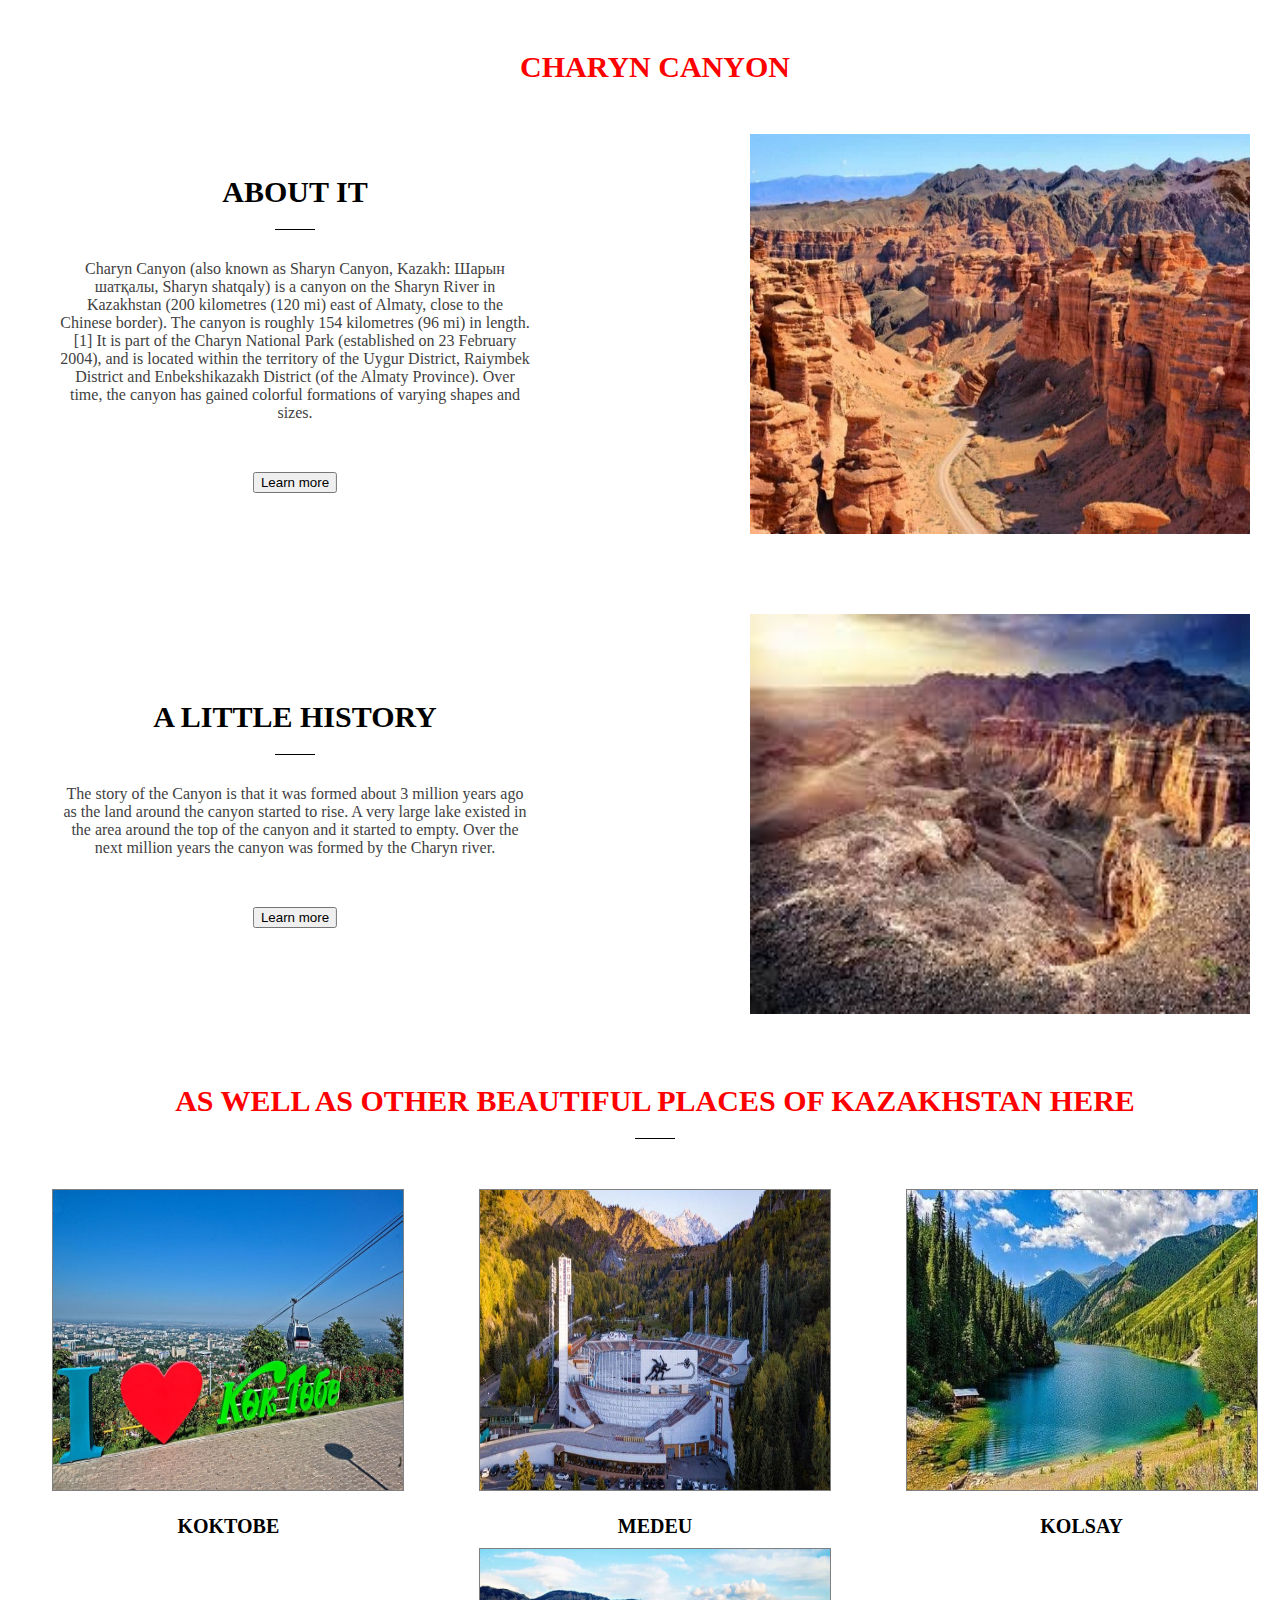
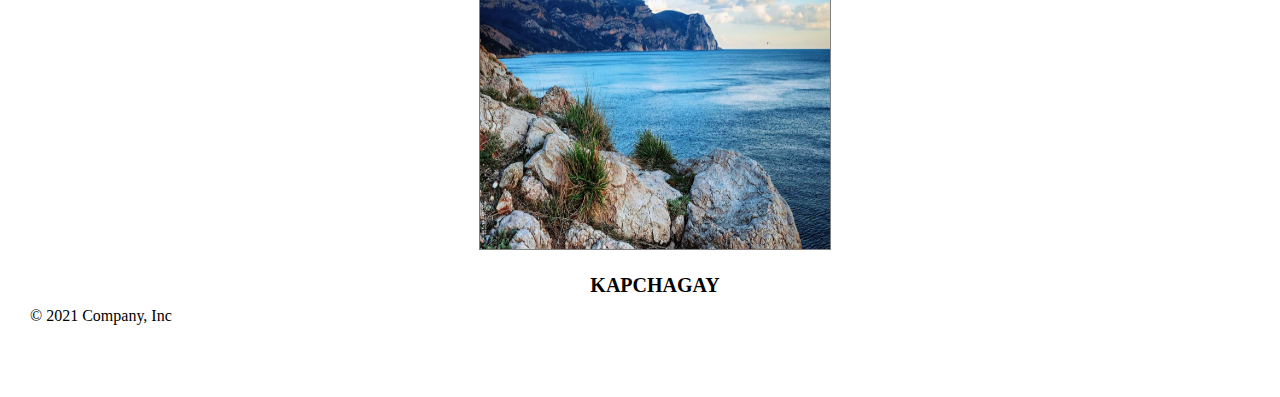
<file: charyn.html>
<!DOCTYPE html>
<html lang="en" dir="ltr">
<head>
    <meta charset="UTF-8">
    <meta http-equiv="X-UA-Compatible" content="IE=edge">
    <meta name="viewport" content="width=device-width, initial-scale=1.0">
    <!-- CSS only -->
    <link href="https://cdn.jsdelivr.net/npm/bootstrap@5.1.1/dist/css/bootstrap.min.css" rel="stylesheet" integrity="sha384-F3w7mX95PdgyTmZZMECAngseQB83DfGTowi0iMjiWaeVhAn4FJkqJByhZMI3AhiU" crossorigin="anonymous">
    <link rel="stylesheet" href="style.css">
    <title>Charyn Canyon is a canyon on the Sharyn River in Kazakhstan </title>
    <link rel="shortcut icon" href="https://st3.depositphotos.com/1002914/12762/v/950/depositphotos_127622430-stock-illustration-republic-of-kazakhstan-logo-art.jpg" type="image/png">

</head>
  <body>
    <div class="flc">

    <div class="section" id="cnt">
        <div class="container">
            <div class="section__title-title">
           CHARYN CANYON
            </div>
            <div class="section__inner">
                <div class="section__text">
                    <div class="section__title">
                ABOUT IT
                    </div>
                    <div class="section__subtitle">
                        <p>Charyn Canyon (also known as Sharyn Canyon, Kazakh: Шарын шатқалы, Sharyn shatqaly) is a canyon on the Sharyn River in Kazakhstan (200 kilometres (120 mi) east of Almaty, close to the Chinese border). The canyon is roughly 154 kilometres (96 mi) in length.[1] It is part of the Charyn National Park (established on 23 February 2004), and is located within the territory of the Uygur District, Raiymbek District and Enbekshikazakh District (of the Almaty Province). Over time, the canyon has gained colorful formations of varying shapes and sizes. </p>
                    </div>
                    <a href="#learn" >
                    <button type="button" class="btn btn-outline-secondary">Learn more</button>
                  </a>                 </div>
                <div class="section__img">
                    <p><img class="img" src="5.jpg" alt="" width="500" height="400"></p>
                </div>
            </div>
        </div>
    </div>

    <div class="section">
        <div class="container">
            <div class="section__inner">
                <div class="section__text">
                    <div class="section__title"id="learn">
                        A little history
                    </div>
                    <div class="section__subtitle" >
                        <p>The story of the Canyon is that it was formed about 3 million years ago as the land around the canyon started to rise.  A very large lake existed in the area around the top of the canyon and it started to empty.  Over the next million years the canyon was formed by the Charyn river. </p>
                    </div>
                    <a href="https://en.wikipedia.org/wiki/Charyn_Canyon" >
                    <button type="button" class="btn btn-outline-secondary">Learn more</button>
                  </a>                          </div>
                <div class="section__img">
                    <p><img class="img" src="55.jfif" alt="" width="500" height="400"></p>
                </div>
            </div>
        </div>
    </div>
</div>

    <div class="recomend">
        <div class="container">
            <div class="recomend__title">
        As well as other beautiful places of Kazakhstan here
            </div>
            <div class="recomend__inner">
                <div class="recomend__block">
                    <div class="recomend__img">
                        <p><img src="1.jpg" alt="" height="300" width="350"></p>
                    </div>
                    <div class="recomend__name">
                <a href="index.html">KOKTOBE</a>
                    </div>

                </div>
                <div class="recomend__block">
                    <div class="recomend__img">
                        <p><img src="3.jpg" alt="" height="300" width="350"></p>
                    </div>
                    <div class="recomend__name">
                      <a href="Medeu.html">MEDEU</a>
                    </div>

                </div>
                <div class="recomend__block">
                    <div class="recomend__img">
                        <p><img src="4.jpg" alt="" height="300" width="350"></p>
                    </div>
                    <div class="recomend__name">
                      <a href="Kolsay.html">KOLSAY</a>
                    </div>

                </div>
                <div class="recomend__block">
                    <div class="recomend__img">
                        <p><img src="6.jpg" alt="" height="300" width="350"></p>
                    </div>
                    <div class="recomend__name">
                      <a href="KAPCHAGAY.html">KAPCHAGAY</a>

                    </div>

                </div>
            </div>


        </div>
    </div>


    <!-- Footer -->

    <div class="container">
        <footer class="d-flex flex-wrap justify-content-between align-items-center py-3 my-4 border-top bg-dark">
            <p class="col-md-4 mb-0 text-muted">&copy; 2021 Company, Inc</p>
            <ul class="nav col-md-4 justify-content-end">
                <li class="nav-item"><a href="#" class="nav-link px-2 text-muted">Home</a></li>
                <li class="nav-item"><a href="#" class="nav-link px-2 text-muted">About us</a></li>
                <li class="nav-item"><a href="#" class="nav-link px-2 text-muted">Weather</a></li>
                <li class="nav-item"><a href="#" class="nav-link px-2 text-muted">Contacts</a></li>
            </ul>
        </footer>
    </div>


    <!-- JavaScript Bundle with Popper -->
    <script src="https://cdn.jsdelivr.net/npm/bootstrap@5.1.1/dist/js/bootstrap.bundle.min.js" integrity="sha384-/bQdsTh/da6pkI1MST/rWKFNjaCP5gBSY4sEBT38Q/9RBh9AH40zEOg7Hlq2THRZ" crossorigin="anonymous"></script>
  </body>
</html>
</file>
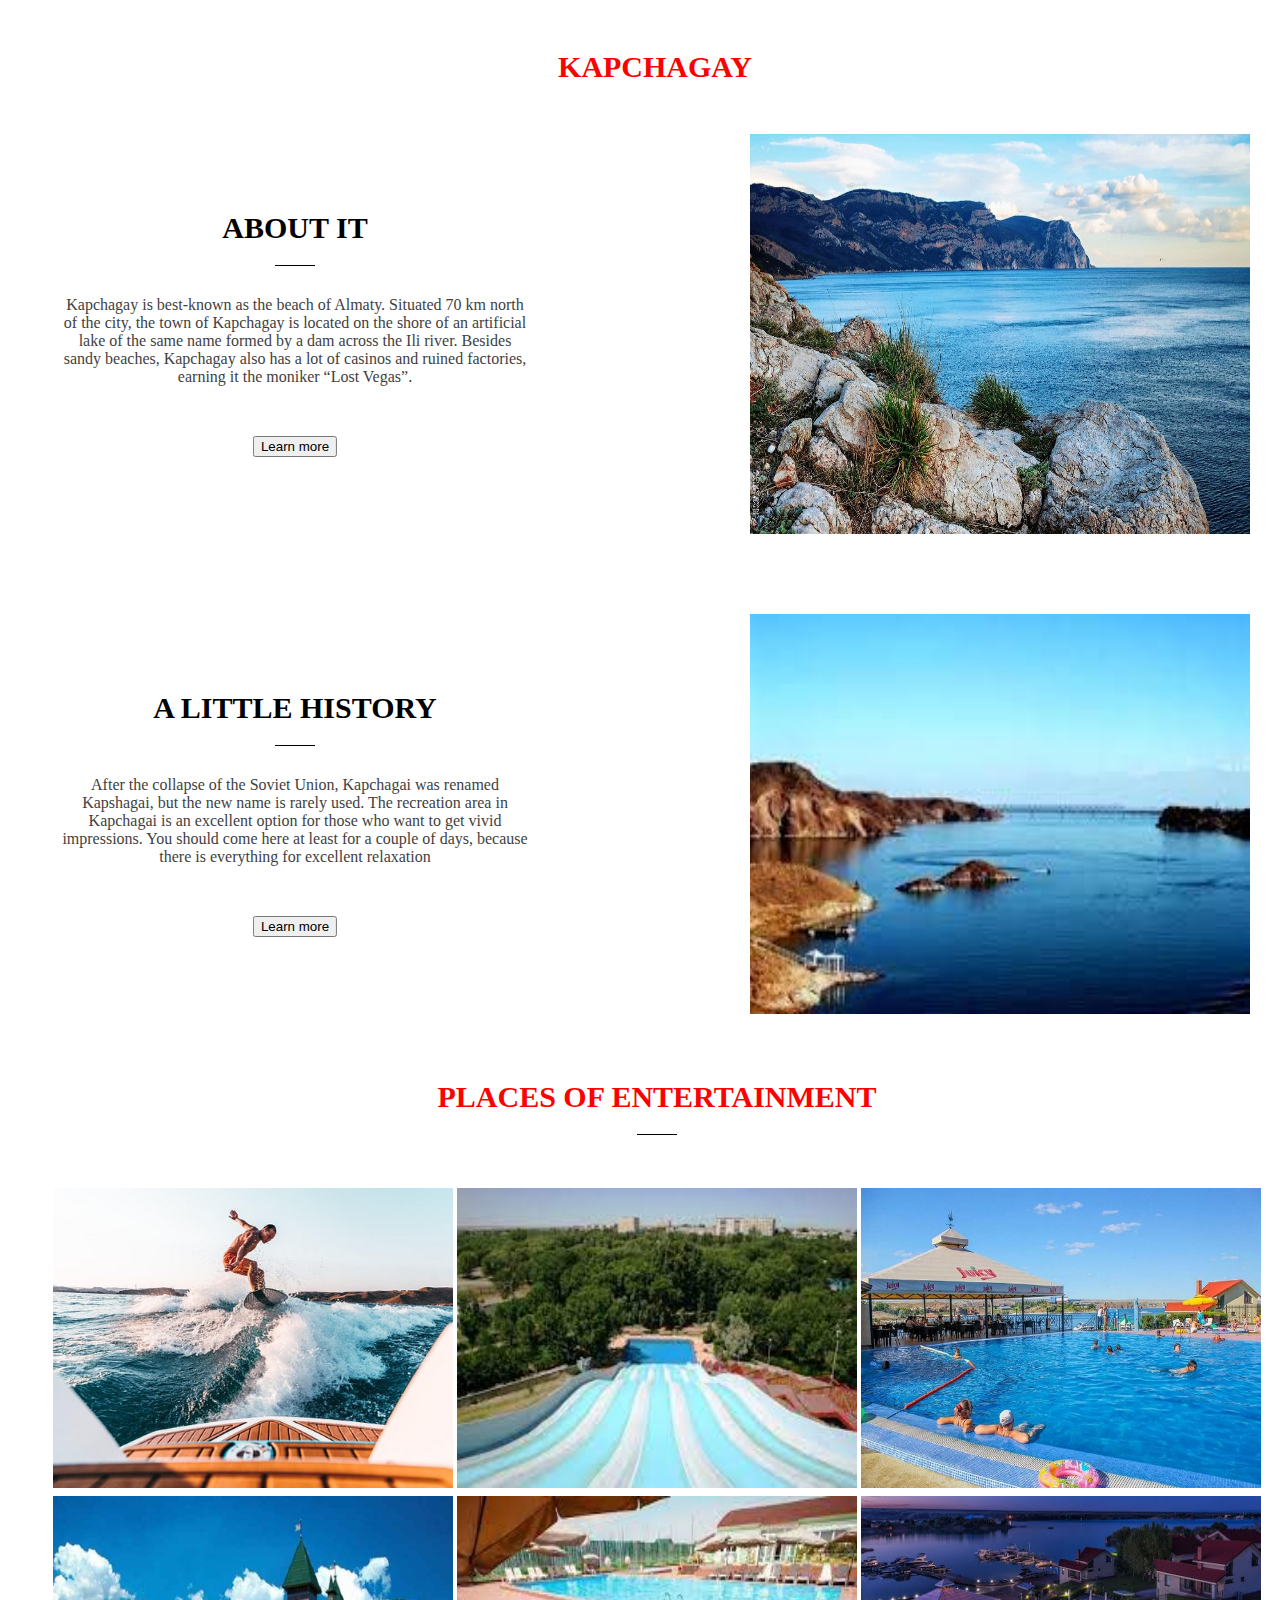
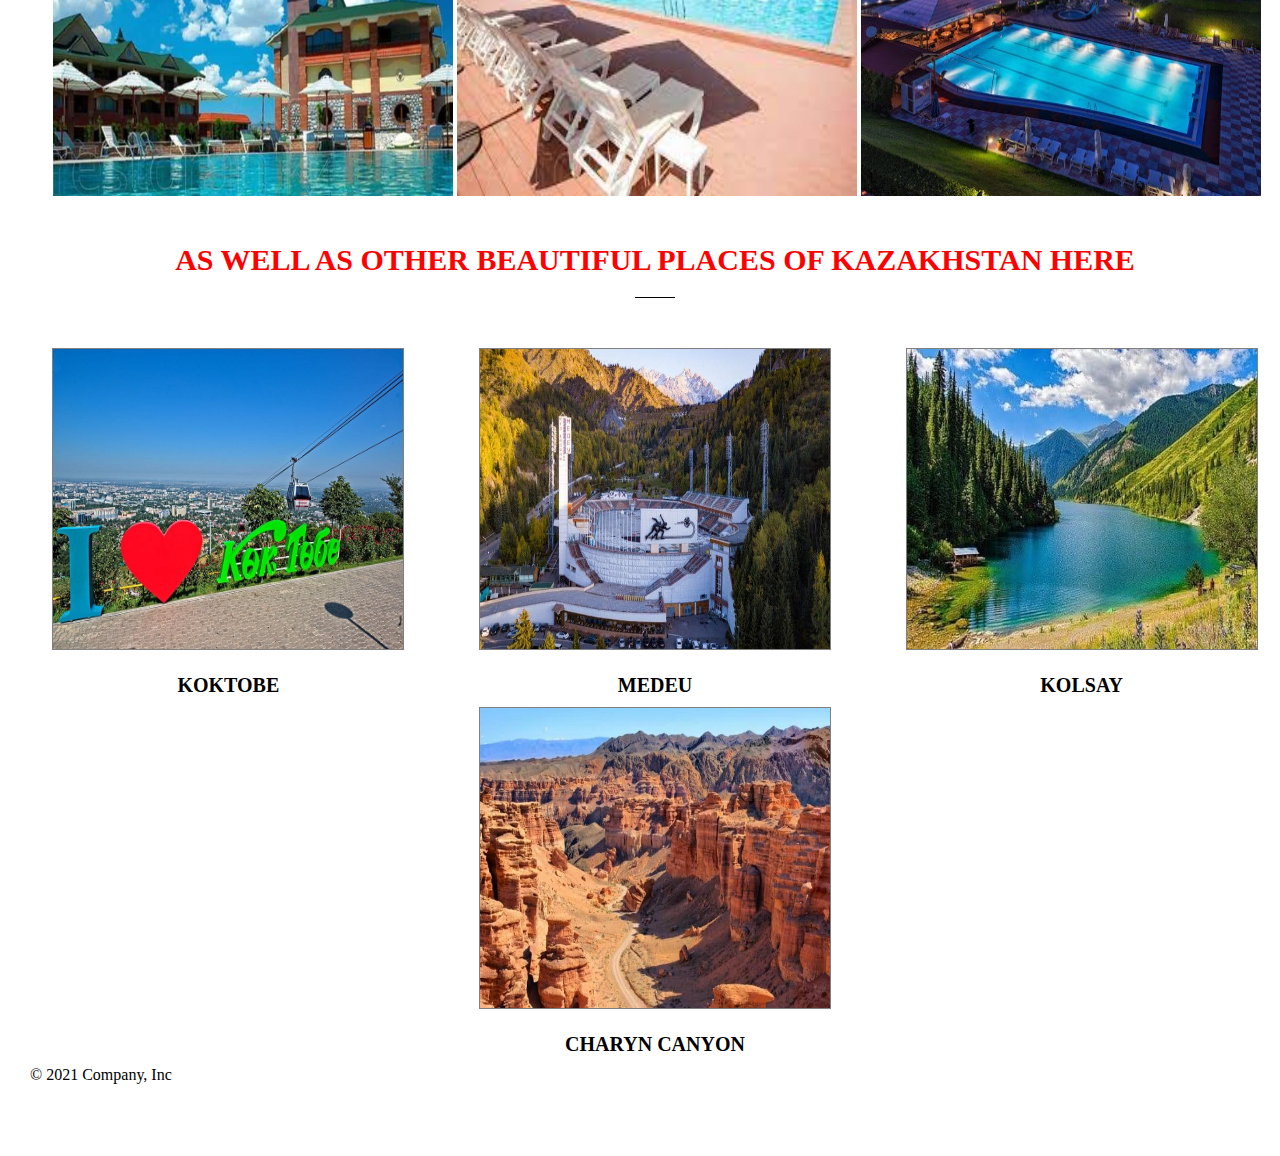
<file: kapchagay.html>
<!DOCTYPE html>
<html lang="en" dir="ltr">
<head>
    <meta charset="UTF-8">
    <meta http-equiv="X-UA-Compatible" content="IE=edge">
    <meta name="viewport" content="width=device-width, initial-scale=1.0">
    <!-- CSS only -->
    <link href="https://cdn.jsdelivr.net/npm/bootstrap@5.1.1/dist/css/bootstrap.min.css" rel="stylesheet" integrity="sha384-F3w7mX95PdgyTmZZMECAngseQB83DfGTowi0iMjiWaeVhAn4FJkqJByhZMI3AhiU" crossorigin="anonymous">
    <link rel="stylesheet" href="style.css">

    <title>Kapchagay is best-known as the beach of Almaty.</title>
    <link rel="shortcut icon" href="https://st3.depositphotos.com/1002914/12762/v/950/depositphotos_127622430-stock-illustration-republic-of-kazakhstan-logo-art.jpg" type="image/png">
  </head>
  <body>
    <div class="flc">

    <div class="section" id="cnt">
        <div class="container">
            <div class="section__title-title">
           KAPCHAGAY
            </div>
            <div class="section__inner">
                <div class="section__text">
                    <div class="section__title">
                ABOUT IT
                    </div>
                    <div class="section__subtitle">
                        <p>Kapchagay is best-known as the beach of Almaty. Situated 70 km north of the city, the town of Kapchagay is located on the shore of an artificial lake of the same name formed by a dam across the Ili river. Besides sandy beaches, Kapchagay also has a lot of casinos and ruined factories, earning it the moniker “Lost Vegas”. </p>
                    </div>
                    <a href="#learn" >
                    <button type="button" class="btn btn-outline-secondary">Learn more</button>
                  </a>                  </div>
                <div class="section__img">
                    <p><img class="img" src="6.jpg" alt="" width="500" height="400"></p>
                </div>
            </div>
        </div>
    </div>

    <div class="section">
        <div class="container">
            <div class="section__inner">
                <div class="section__text">
                    <div class="section__title" id="learn">
                        A little history
                    </div>
                    <div class="section__subtitle">
                        <p>After the collapse of the Soviet Union, Kapchagai was renamed Kapshagai, but the new name is rarely used.
The recreation area in Kapchagai is an excellent option for those who want to get vivid impressions. You should come here at least for a couple of days, because there is everything for excellent relaxation </p>
                    </div>
                    <a href="https://en.wikipedia.org/wiki/Kapchagay" >
                    <button type="button" class="btn btn-outline-secondary">Learn more</button>
                  </a>                </div>
                <div class="section__img">
                    <p><img class="img" src="66.jfif" alt="" width="500" height="400"></p>
                </div>
            </div>
            <br>
            <br>
            </div>
            </div>
                </div>
            <div class="table-responsive">
            <table class="table-primary">
              <caption align="top"class="recomend__title" >places of entertainment</caption>

                <tr>
                  <td><img src="666.jpg" alt="" width="400" height="300"></td>
                  <td><img  src="6666.jfif" alt="" width="400" height="300"></td>
                  <td><img  src="66666.jpg" alt="" width="400" height="300"></td>
                </tr>
                <tr>
                  <td><img  src="61.jpg" alt="" width="400" height="300"></td>
                  <td><img  src="62.jfif" alt="" width="400" height="300"></td>
                  <td><img  src="63.jpg" alt="" width="400" height="300"></td>

                </tr>

              </tbody>
            </table>
            </div>




    <div class="recomend">
        <div class="container">
            <div class="recomend__title">
        As well as other beautiful places of Kazakhstan here
            </div>
            <div class="recomend__inner">
                <div class="recomend__block">
                    <div class="recomend__img">
                        <p><img src="1.jpg" alt="" height="300" width="350"></p>
                    </div>
                    <div class="recomend__name">
                <a href="index.html">KOKTOBE</a>
                    </div>

                </div>
                <div class="recomend__block">
                    <div class="recomend__img">
                        <p><img src="3.jpg" alt="" height="300" width="350"></p>
                    </div>
                    <div class="recomend__name">
                      <a href="Medeu.html">MEDEU</a>
                    </div>

                </div>
                <div class="recomend__block">
                    <div class="recomend__img">
                        <p><img src="4.jpg" alt="" height="300" width="350"></p>
                    </div>
                    <div class="recomend__name">
                      <a href="Kolsay.html">KOLSAY</a>
                    </div>

                </div>
                <div class="recomend__block">
                    <div class="recomend__img">
                        <p><img src="5.jpg" alt="" height="300" width="350"></p>
                    </div>
                    <div class="recomend__name">
                      <a href="CHARYN.html">CHARYN CANYON</a>

                    </div>

                </div>
            </div>


        </div>
    </div>


    <!-- Footer -->

    <div class="container">
        <footer class="d-flex flex-wrap justify-content-between align-items-center py-3 my-4 border-top bg-dark">
            <p class="col-md-4 mb-0 text-muted">&copy; 2021 Company, Inc</p>
            <ul class="nav col-md-4 justify-content-end">
                <li class="nav-item"><a href="#" class="nav-link px-2 text-muted">Home</a></li>
                <li class="nav-item"><a href="#" class="nav-link px-2 text-muted">About us</a></li>
                <li class="nav-item"><a href="#" class="nav-link px-2 text-muted">Weather</a></li>
                <li class="nav-item"><a href="#" class="nav-link px-2 text-muted">Contacts</a></li>
            </ul>
        </footer>
    </div>


    <!-- JavaScript Bundle with Popper -->
    <script src="https://cdn.jsdelivr.net/npm/bootstrap@5.1.1/dist/js/bootstrap.bundle.min.js" integrity="sha384-/bQdsTh/da6pkI1MST/rWKFNjaCP5gBSY4sEBT38Q/9RBh9AH40zEOg7Hlq2THRZ" crossorigin="anonymous"></script>
  </body>
</html>
</file>
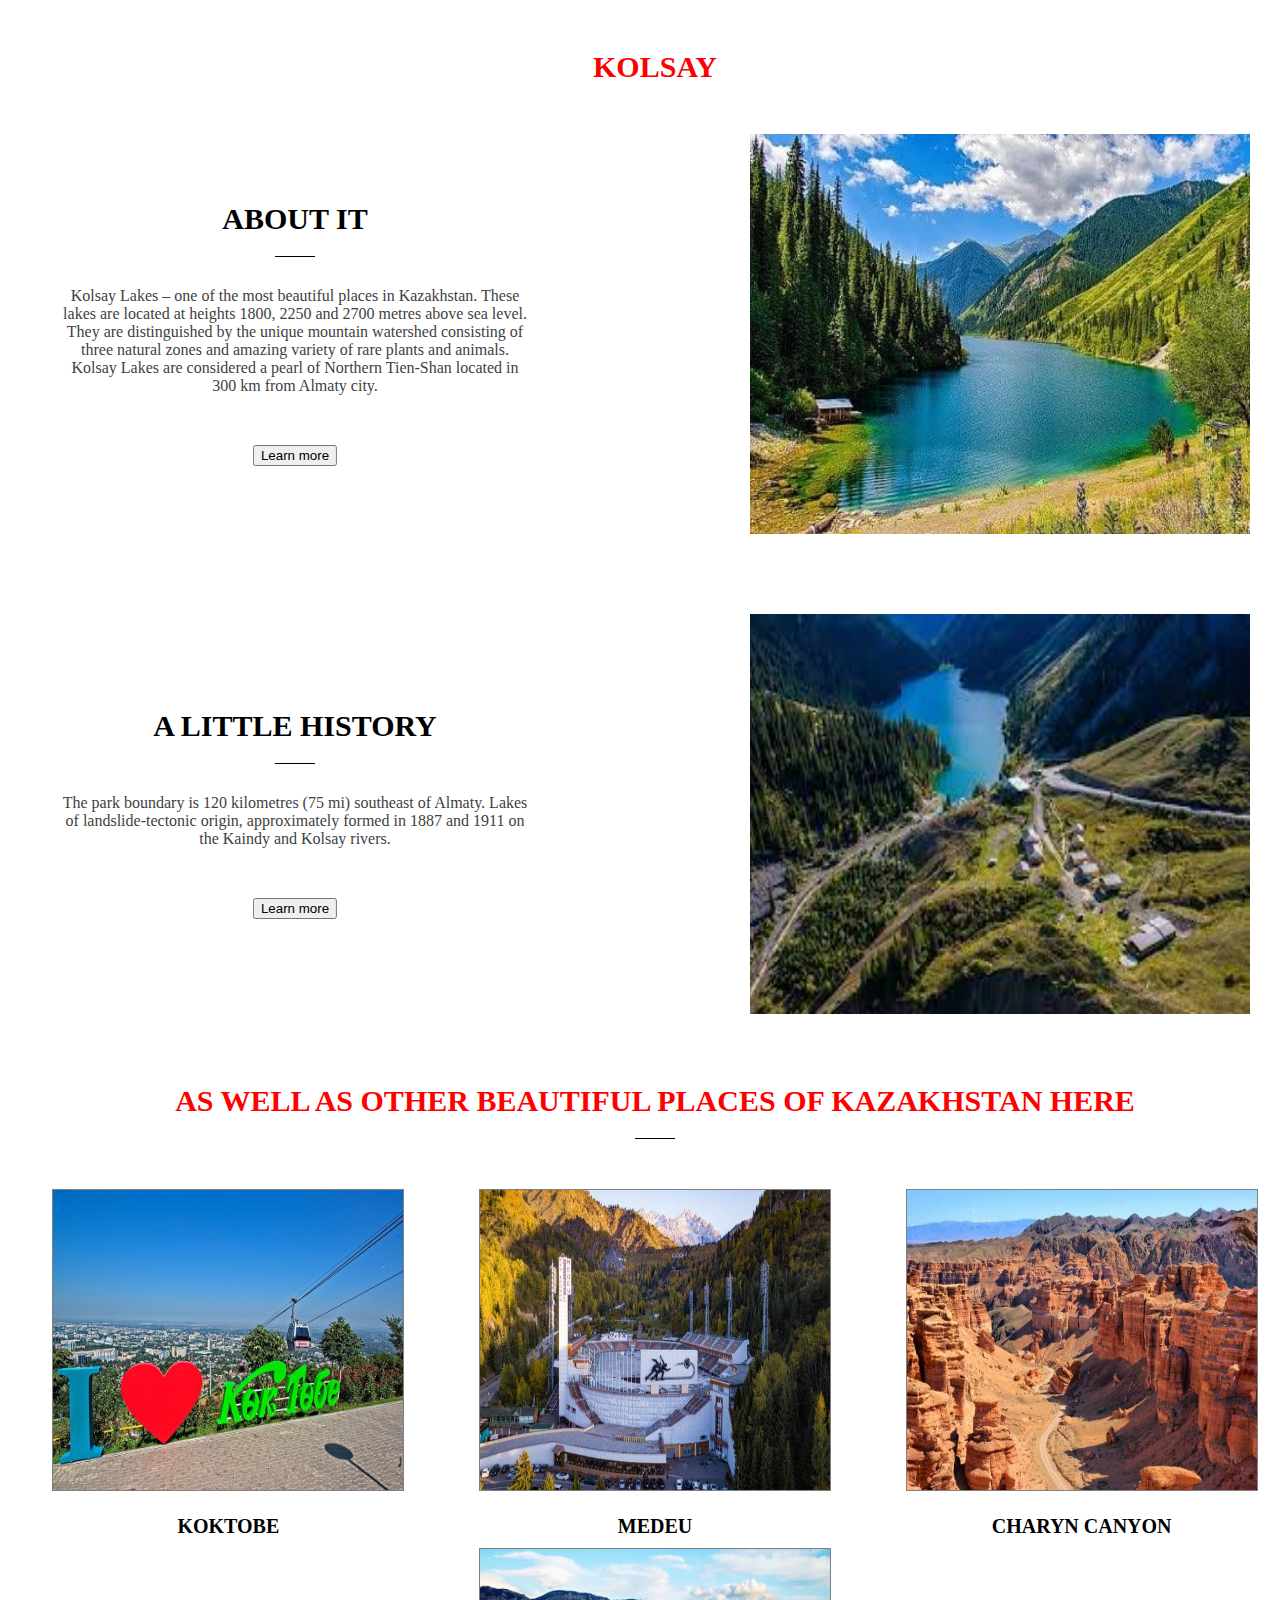
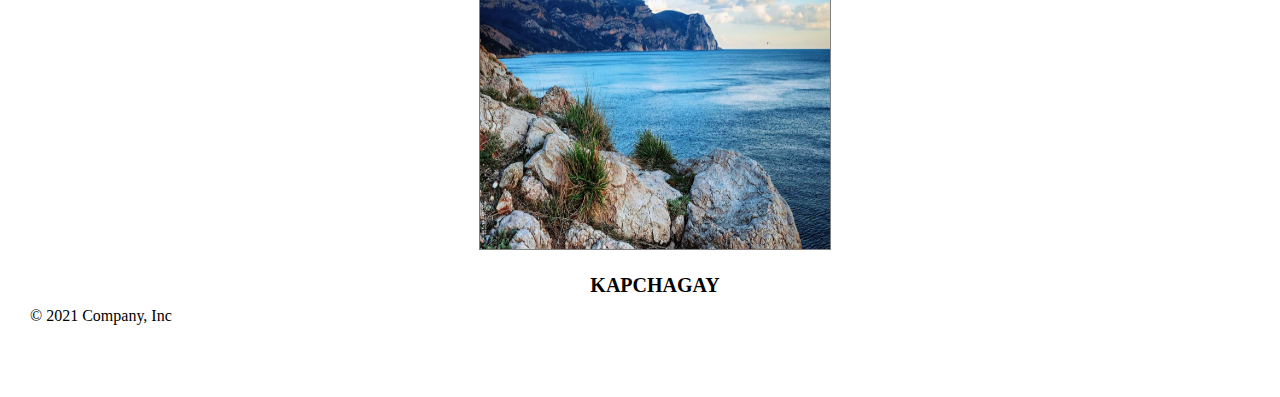
<file: kolsay.html>
<!DOCTYPE html>
<html lang="en" dir="ltr">
<head>
    <meta charset="UTF-8">
    <meta http-equiv="X-UA-Compatible" content="IE=edge">
    <meta name="viewport" content="width=device-width, initial-scale=1.0">
    <!-- CSS only -->
    <link href="https://cdn.jsdelivr.net/npm/bootstrap@5.1.1/dist/css/bootstrap.min.css" rel="stylesheet" integrity="sha384-F3w7mX95PdgyTmZZMECAngseQB83DfGTowi0iMjiWaeVhAn4FJkqJByhZMI3AhiU" crossorigin="anonymous">
    <link rel="stylesheet" href="style.css">
    <title>Kolsay Lakes – one of the most beautiful places in Kazakhstan.</title>
    <link rel="shortcut icon" href="https://st3.depositphotos.com/1002914/12762/v/950/depositphotos_127622430-stock-illustration-republic-of-kazakhstan-logo-art.jpg" type="image/png">

</head>
  <body>
    <div class="flc">

    <div class="section" id="cnt">
        <div class="container">
            <div class="section__title-title">
           KOLSAY
            </div>
            <div class="section__inner">
                <div class="section__text">
                    <div class="section__title">
                ABOUT IT
                    </div>
                    <div class="section__subtitle">
                        <p>Kolsay Lakes – one of the most beautiful places in Kazakhstan. These lakes are located at heights 1800, 2250 and 2700 metres above sea level. They are distinguished by the unique mountain watershed consisting of three natural zones and amazing variety of rare plants and animals. Kolsay Lakes are considered a pearl of Northern Tien-Shan located in 300 km from Almaty city.</p>
                    </div>
                    <a href="#learn" >
                    <button type="button" class="btn btn-outline-secondary">Learn more</button>
                  </a>                          </div>
                <div class="section__img">
                    <p><img class="img" src="4.jpg" alt="" width="500" height="400"></p>
                </div>
            </div>
        </div>
    </div>

    <div class="section">
        <div class="container">
            <div class="section__inner">
                <div class="section__text">
                    <div class="section__title" id="learn">
                        A little history
                    </div>
                    <div class="section__subtitle" >
                        <p>The park boundary is 120 kilometres (75 mi) southeast of Almaty. Lakes of landslide-tectonic origin, approximately formed in 1887 and 1911 on the Kaindy and Kolsay rivers.</p>
                    </div>
                    <a href="https://en.wikipedia.org/wiki/Kolsay_Lakes_National_Park" >
                    <button type="button" class="btn btn-outline-secondary">Learn more</button>
                  </a>
                 </div>
                <div class="section__img">
                    <p><img class="img" src="44.jfif" alt="" width="500" height="400"></p>
                </div>
            </div>
        </div>
    </div>
</div>

    <div class="recomend">
        <div class="container">
            <div class="recomend__title">
        As well as other beautiful places of Kazakhstan here
            </div>
            <div class="recomend__inner">
                <div class="recomend__block">
                    <div class="recomend__img">
                        <p><img src="1.jpg" alt="" height="300" width="350"></p>
                    </div>
                    <div class="recomend__name">
                <a href="index.html">KOKTOBE</a>
                    </div>

                </div>
                <div class="recomend__block">
                    <div class="recomend__img">
                        <p><img src="3.jpg" alt="" height="300" width="350"></p>
                    </div>
                    <div class="recomend__name">
                      <a href="Medeu.html">MEDEU</a>
                    </div>

                </div>
                <div class="recomend__block">
                    <div class="recomend__img">
                        <p><img src="5.jpg" alt="" height="300" width="350"></p>
                    </div>
                    <div class="recomend__name">
                      <a href="CHARYN.html">CHARYN CANYON</a>
                    </div>

                </div>
                <div class="recomend__block">
                    <div class="recomend__img">
                        <p><img src="6.jpg" alt="" height="300" width="350"></p>
                    </div>
                    <div class="recomend__name">
                      <a href="KAPCHAGAY.html">KAPCHAGAY</a>

                    </div>

                </div>
            </div>


        </div>
    </div>


    <!-- Footer -->

    <div class="container">
        <footer class="d-flex flex-wrap justify-content-between align-items-center py-3 my-4 border-top bg-dark">
            <p class="col-md-4 mb-0 text-muted">&copy; 2021 Company, Inc</p>
            <ul class="nav col-md-4 justify-content-end">
                <li class="nav-item"><a href="#" class="nav-link px-2 text-muted">Home</a></li>
                <li class="nav-item"><a href="#" class="nav-link px-2 text-muted">About us</a></li>
                <li class="nav-item"><a href="#" class="nav-link px-2 text-muted">Weather</a></li>
                <li class="nav-item"><a href="#" class="nav-link px-2 text-muted">Contacts</a></li>
            </ul>
        </footer>
    </div>


    <!-- JavaScript Bundle with Popper -->
    <script src="https://cdn.jsdelivr.net/npm/bootstrap@5.1.1/dist/js/bootstrap.bundle.min.js" integrity="sha384-/bQdsTh/da6pkI1MST/rWKFNjaCP5gBSY4sEBT38Q/9RBh9AH40zEOg7Hlq2THRZ" crossorigin="anonymous"></script>
  </body>
</html>
</file>
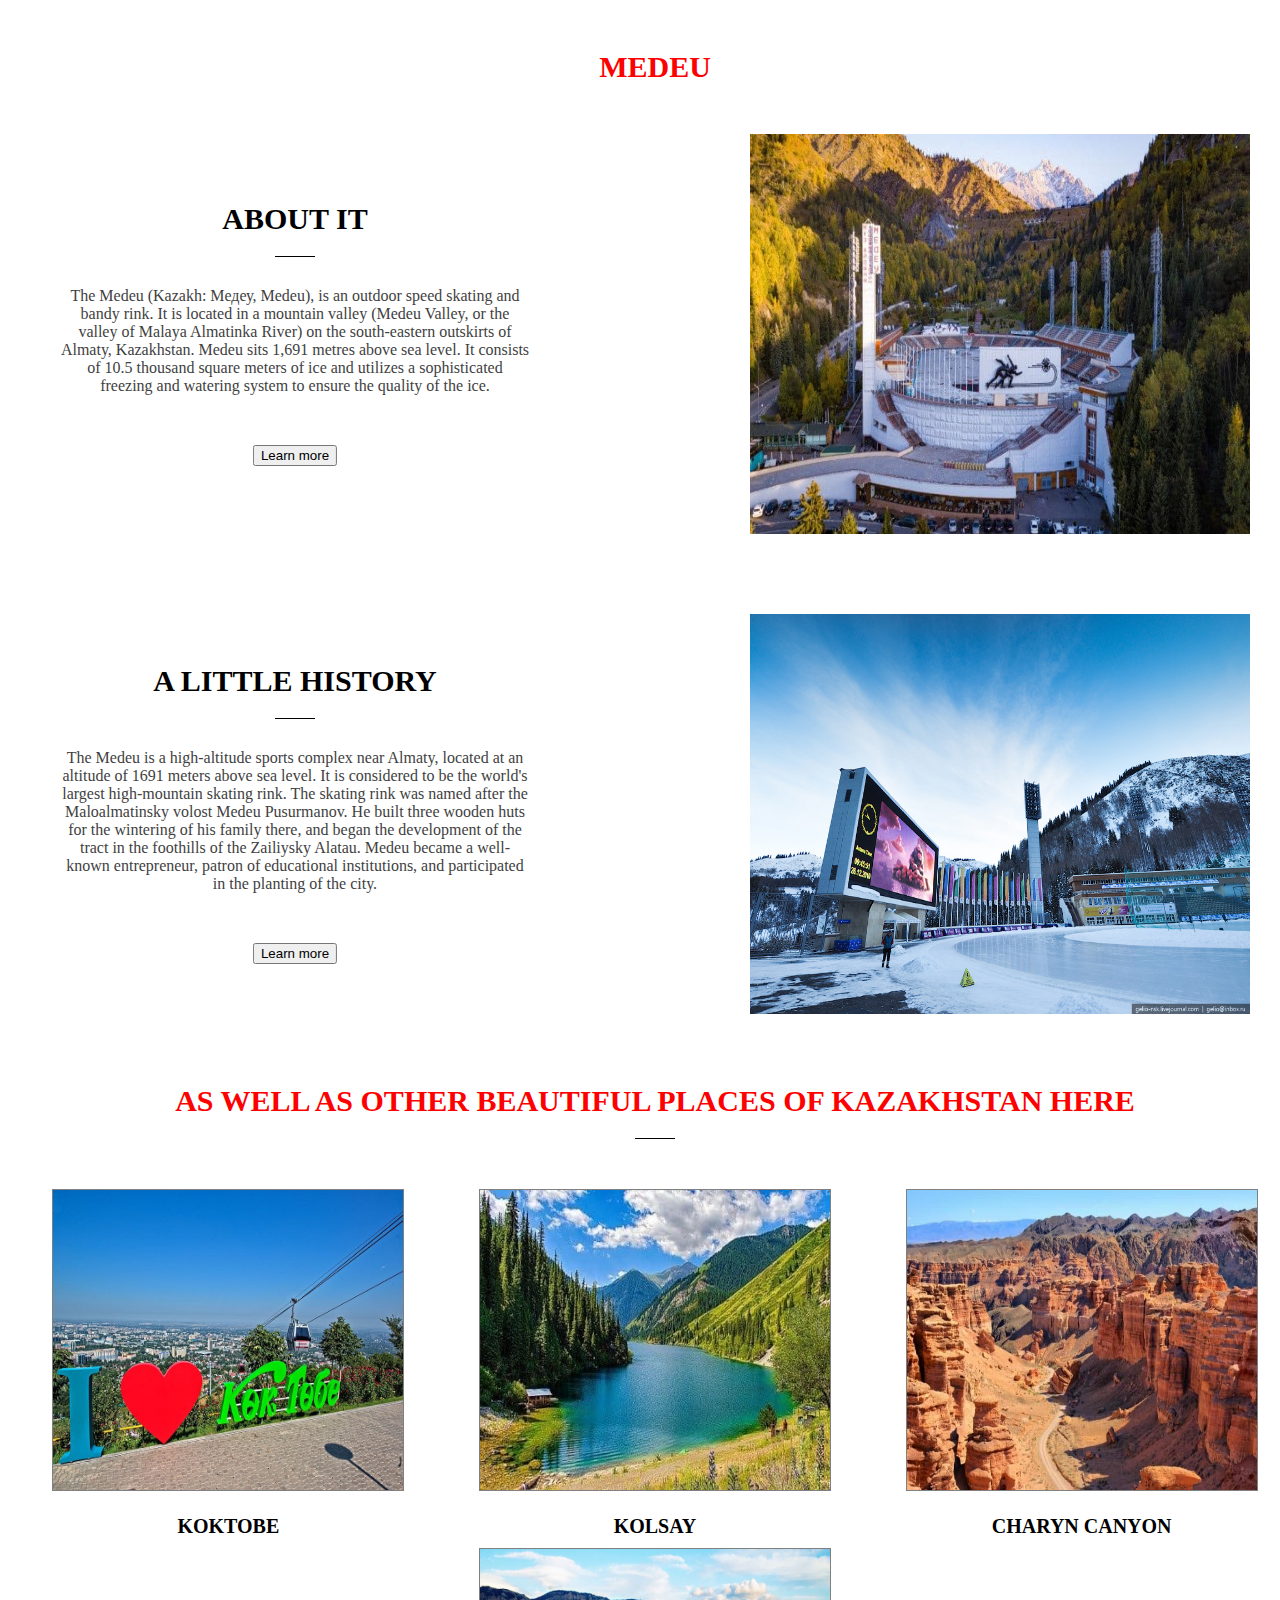
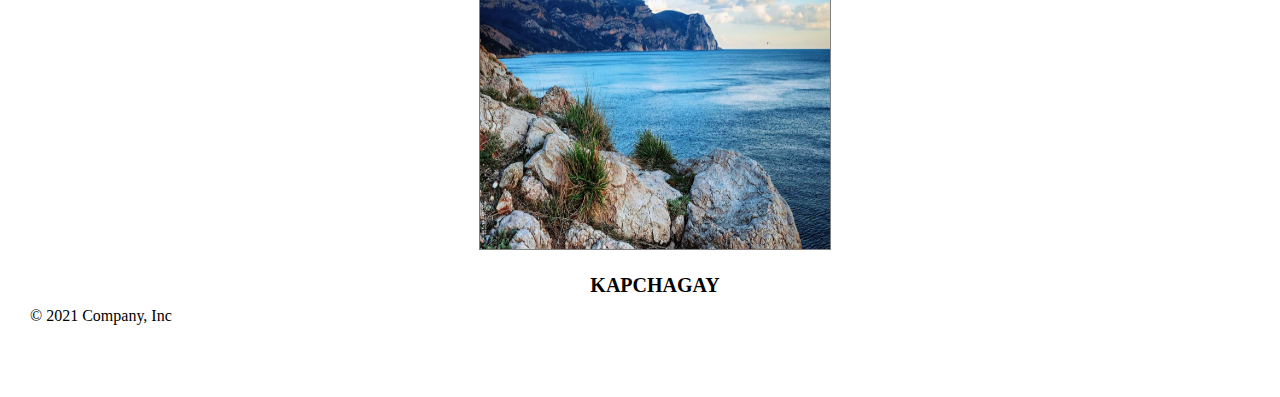
<file: Medeu.html>
<!DOCTYPE html>
<html lang="en" dir="ltr">
<head>
    <meta charset="UTF-8">
    <meta http-equiv="X-UA-Compatible" content="IE=edge">
    <meta name="viewport" content="width=device-width, initial-scale=1.0">
    <!-- CSS only -->
    <link href="https://cdn.jsdelivr.net/npm/bootstrap@5.1.1/dist/css/bootstrap.min.css" rel="stylesheet" integrity="sha384-F3w7mX95PdgyTmZZMECAngseQB83DfGTowi0iMjiWaeVhAn4FJkqJByhZMI3AhiU" crossorigin="anonymous">
    <link rel="stylesheet" href="style.css">
    <title>The Medeu  is an outdoor speed...</title>
    <link rel="shortcut icon" href="https://st3.depositphotos.com/1002914/12762/v/950/depositphotos_127622430-stock-illustration-republic-of-kazakhstan-logo-art.jpg" type="image/png">

</head>
  <body>
    <div class="section__parent">

    <div class="section" id="cnt">
        <div class="container">
            <div class="section__title-title">
             MEDEU
            </div>
            <div class="section__inner">
                <div class="section__text">
                    <div class="section__title">
                ABOUT IT
                    </div>
                    <div class="section__subtitle">
                        <p>The Medeu (Kazakh: Медеу, Medeu), is an outdoor speed skating and bandy rink. It is located in a mountain valley (Medeu Valley, or the valley of Malaya Almatinka River) on the south-eastern outskirts of Almaty, Kazakhstan. Medeu sits 1,691 metres above sea level. It consists of 10.5 thousand square meters of ice and utilizes a sophisticated freezing and watering system to ensure the quality of the ice.</p>
                    </div>
                    <a href="#learn" >
                    <button type="button" class="btn btn-outline-secondary">Learn more</button>
                  </a>                 </div>
                <div class="section__img">
                    <p><img class="img" src="3.jpg" alt="" width="500" height="400"></p>
                </div>
            </div>
        </div>
    </div>

    <div class="section">
        <div class="container">
            <div class="section__inner">
                <div class="section__text">
                    <div class="section__title" id="learn">
                        A little history
                    </div>
                    <div class="section__subtitle" >
                        <p>The Medeu is a high-altitude sports complex near Almaty, located at an altitude of 1691 meters above sea level. It is considered to be the world's largest high-mountain skating rink. The skating rink was named after the Maloalmatinsky volost Medeu Pusurmanov. He built three wooden huts for the wintering of his family there, and began the development of the tract in the foothills of the Zailiysky Alatau. Medeu became a well-known entrepreneur, patron of educational institutions, and participated in the planting of the city.</p>
                    </div>
                    <a href="https://en.wikipedia.org/wiki/Medeu" >
                    <button type="button" class="btn btn-outline-secondary">Learn more</button>
                  </a>
                 </div>
                <div class="section__img">
                    <p><img class="img" src="33.jpg" alt="" width="500" height="400"></p>
                </div>
            </div>

        </div>
    </div>
</div>

    <div class="recomend">
        <div class="container">
            <div class="recomend__title">
        As well as other beautiful places of Kazakhstan here
            </div>
            <div class="recomend__inner">
                <div class="recomend__block">
                    <div class="recomend__img">
                        <p><img src="1.jpg" alt="" height="300" width="350"></p>
                    </div>
                    <div class="recomend__name">
                <a href="index.html">KOKTOBE</a>
                    </div>

                </div>
                <div class="recomend__block">
                    <div class="recomend__img">
                        <p><img src="4.jpg" alt="" height="300" width="350"></p>
                    </div>
                    <div class="recomend__name">
                      <a href="Kolsay.html">KOLSAY</a>
                    </div>

                </div>
                <div class="recomend__block">
                    <div class="recomend__img">
                        <p><img src="5.jpg" alt="" height="300" width="350"></p>
                    </div>
                    <div class="recomend__name">
                      <a href="CHARYN.html">CHARYN CANYON</a>
                    </div>

                </div>
                <div class="recomend__block">
                    <div class="recomend__img">
                        <p><img src="6.jpg" alt="" height="300" width="350"></p>
                    </div>
                    <div class="recomend__name">
                      <a href="KAPCHAGAY.html">KAPCHAGAY</a>
                    </div>

                </div>
            </div>


        </div>
    </div>


    <!-- Footer -->

    <div class="container">
        <footer class="d-flex flex-wrap justify-content-between align-items-center py-3 my-4 border-top bg-dark">
            <p class="col-md-4 mb-0 text-muted">&copy; 2021 Company, Inc</p>
            <ul class="nav col-md-4 justify-content-end">
                <li class="nav-item"><a href="#" class="nav-link px-2 text-muted">Home</a></li>
                <li class="nav-item"><a href="#" class="nav-link px-2 text-muted">About us</a></li>
                <li class="nav-item"><a href="#" class="nav-link px-2 text-muted">Weather</a></li>
                <li class="nav-item"><a href="#" class="nav-link px-2 text-muted">Contacts</a></li>
            </ul>
        </footer>
    </div>


    <!-- JavaScript Bundle with Popper -->
    <script src="https://cdn.jsdelivr.net/npm/bootstrap@5.1.1/dist/js/bootstrap.bundle.min.js" integrity="sha384-/bQdsTh/da6pkI1MST/rWKFNjaCP5gBSY4sEBT38Q/9RBh9AH40zEOg7Hlq2THRZ" crossorigin="anonymous"></script>
  </body>
</html>
</file>
<file: style.css>
body {
    margin: 0;
}
nice

*,
*::before,
*::after {
    box-sizing: border-box;
}

p {
    margin: 0;
    padding: 0 15px;
}

h1,
h2,
h3,
h4,
h5,
h6 {
    margin: 0;
    padding: 0;
}

ul,
li,
ol {
    margin: 0;
    padding: 0;
    list-style: none;
}

.img {
    display: block;
    max-width: 100%;
    height: auto;
}


/* Container */

.container {

    width: 100%;
    max-width: 1300px;
    margin: 0 auto;
    padding: 0 15px;
}

.header {
    width: 100%;
    background-color: rgba(0, 0, 0, 0.2);
    position: fixed;
    top: 0;
    right: 0;
    left: 0;
    z-index: 20000;
}

.header__inner {
    height: 60px;
    display: flex;
    align-items: center;
    justify-content: space-between;
}

.header__logo img {
    width: 50px;
    height: 50px;
    margin: 0;
    padding: 0;
    border-radius: 50%;
}

.nav__link {
    text-decoration: none;
    color: white;
    font-size: 18px;
    margin-left: 40px;
    transition: color 0.2s linear;
}

.nav__link:nth-child(1) {
    margin-left: 0;
}

.nav__link:hover {
    color: tomato;
}

.carousel-item {
    height: 700px;
}

.carousel-item img {
    height: 700px;
  }
  .font_{
    font-family: fantasy;
    transform: translateY(-220px);
    letter-spacing:5px;
    text-shadow: 0 2px black;
  }
  .link_{
    border-radius: 10%;
    text-decoration: none;
    color: white;
    padding: 5px;
    border:1px solid white;
    background: linear-gradient(90deg, rgba(0,0,0,1) 0%, rgba(226,20,20,1) 53%, rgba(0,0,0,1) 100%);
  transition: .5s;
  }

  .link_:hover {
    color: #c4bfbf;
    opacity: 1;
  }

/* Section */

.section {
    margin-top: 20px;
    padding: 30px;
}
html{overflow-x: hidden;}


.section__inner {
    display: flex;
    align-items: center;
    flex-wrap: wrap;
    justify-content: space-between;
}

.section__title {
    text-align: center;
    margin-bottom: 30px;
    font-weight: bold;
    color: black;
    font-size: 30px;
    text-transform: uppercase;
}

.section__title-title {
    text-align: center;
    margin-bottom: 50px;
    font-weight: bold;
    color: rgb(253, 0, 0);
    font-size: 30px;
    text-transform: uppercase;
}

.section__title::after {
    content: "";
    display: block;
    width: 40px;
    height: 1px;
    background-color: #000;
    margin-left: 50%;
    transform: translateX(-50%);
    margin-top: 20px;
}

.section__subtitle {
    width: 500px;
    font-size: 16px;
    color: rgb(63, 63, 63);
    text-align: center;
    margin-bottom: 50px;
}


.section__img img {
    width: 500px;
    height: 400px;
}

.btn {
    margin-left: 50%;
    transform: translateX(-50%);
}

.nav-link {
    color: white;
}


/* recomends */

.recomend {
    margin-top: 40px;
}

.recomend__title {
    text-align: center;
    margin-bottom: 50px;
    font-weight: bold;
    color: red;
    text-transform: uppercase;
    font-size: 30px;
}

.recomend__title::after {
    content: "";
    display: block;
    width: 40px;
    height: 1px;
    background-color: #000;
    margin-left: 50%;
    transform: translateX(-50%);
    margin-top: 20px;
}

.recomend__img p {
    text-align: center;
}

.recomend__img img {
    border: 1px solid rgb(128, 128, 128);
    margin-bottom: 20px;
}

.recomend__name {
    text-align: center;
    font-weight: bold;
    font-size: 20px;
    margin-bottom: 10px;
}

.recomend__text {
    width: 500px;
    text-align: center;
    margin-left: 50%;
    transform: translateX(-50%);
    margin-bottom: 100px;
}
.recomend__inner{
  display: flex;
  justify-content: space-around;
  flex-wrap: wrap;
}
a{
  color: black;
  text-decoration: none;
}
a:hover{
  color:gray;
}
.table{
  width:30%;
}

@media(max-width:600px) {
.section__subtitle p{
  max-width: 400px !important;
  text-align: center;
}
.section__title{
  margin-right:100px;
}
.btn{
  margin-left:200px;
  margin-bottom:5px;
}

}
@media(max-width:1140px) {
  .section__title-title{
    display: none;

  }.btn{

    margin-bottom:5px;
  }
 caption{
   display: none;
 }

}
  @media (min-width:620px) {
    .section__parent{
      margin-left:50px;
    }}
    @media (min-width:820px) {
      .section__parent{
        margin-left:100px;
      }}
      @media (min-width:920px) {
        .section__parent{
          margin-left:200px;
        }}
        @media (min-width:1140px) {
          .section__parent{
            margin-left:0;
          }
        }

        @media (min-width:1268px) {
          .table-responsive{
            margin-left:50px;
          }
        }
        @media (min-width:1300px) {
          .table-responsive{
            margin-left:155px;
          }
        }
</file>
